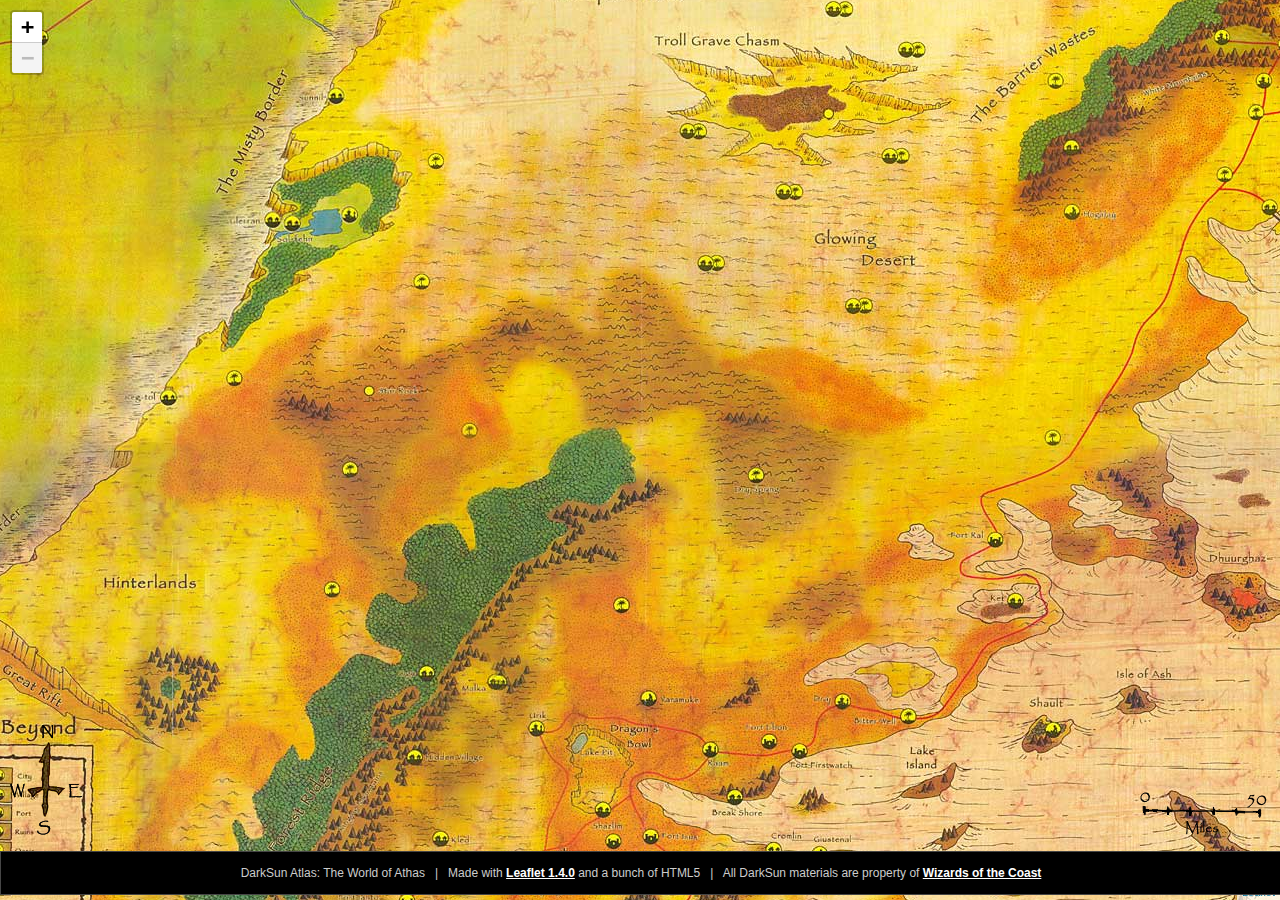
<file: darksun/index.html>
<!doctype html>
<html lang="en">
	<head>
		<meta charset="utf-8">
		<meta name="viewport" content="width=device-width, initial-scale=1, shrink-to-fit=no">
		<meta name="description" content="An interactive atlas devoted to the Dungeons and Dragons campaign setting of DarkSun.">
		<meta name="author" content="Randy Ostridge">

		<title>DarkSun Atlas: The World of Athas</title>

		<link href="css/styles.css" rel="stylesheet">
		<link href="css/leaflet.css" rel="stylesheet">
		<script src="https://ajax.googleapis.com/ajax/libs/jquery/3.3.1/jquery.min.js"></script>
		<script src="js/leaflet.js"></script>
		<script src="js/scripts.js"></script>     
        <script>
            $(document).ready(function(){
            
                $.get({url: "onload_ds_athas.php",
                        data: {"action": "test"}, 
                        success: function(result){
                            console.log(result);
                            for (index = 0; index < result.length; ++index)
                            {
                                //var info = xmlDoc.getElementsByTagName('landmark');
                                var _type = result[index]['al2_type'];
                                if (_type == 'Village') {
                                    var symbol = '<img style="float:right;" src="images/village.png" alt="'+_type+'">';
                                }
                                if (_type == 'City') {
                                    var symbol = '<img style="float:right;" src="images/city.png" alt="'+_type+'">';
                                }
                                if (_type == 'Fortress') {
                                    var symbol = '<img style="float:right;" src="images/fortress.png" alt="'+_type+'s">';
                                }
                                if (_type == 'Oasis') {
                                    var symbol = '<img style="float:right;" src="images/oasis.png" alt="'+_type+'">';
                                }
                                if (_type == 'Ruins') {
                                    var symbol = '<img style="float:right;" src="images/ruins.png" alt="'+_type+'">';
                                }
                                if (_type == 'Special') {
                                    var symbol = '<img style="float:right;" src="images/special.png" alt="'+_type+'">';
                                }
                                alert(_type);
                                var pop = info[0].getAttribute('population');
                                var ref = info[0].getAttribute('ref');

                                var content = xmlDoc.getElementsByTagName('text');
                                var details = content[0].childNodes[1].data;

                                var txt = '<h3>' + title + '</h3>' + symbol + 'Type: ' + _type + '<br>Population: ' + pop + '<br><br>' + details + '<br><hr><br><i>Reference: ' + ref + '</i>';
                                        
                                L.popup({maxWidth:600, keepInView:true}).setLatLng(latlng).setContent(txt).openOn(map);
                                L.marker([708,641], {icon: icon}).addTo(map).bindPopup("I am a green leaf.");
                            }
                            
                }});
            
            });
            var LeafIcon = L.Icon.extend({
                options: {
                    iconUrl: 'images/marker.png',
                    iconSize:     [24, 24],
                    shadowSize:   [50, 64],
                    iconAnchor:   [22, 94],
                    shadowAnchor: [4, 62],
                    popupAnchor:  [-12, -100]
                }
            });
            var icon = new LeafIcon();
        </script>
        

	</head>

	<body>
            <div class="full-width full-height no-margin no-padding">
                    <div id="map" class="full-height">
                        <div id="info"><p>DarkSun Atlas: The World of Athas &nbsp;&nbsp;|&nbsp;&nbsp; Made with <a href="https://leafletjs.com/" target="_blank">Leaflet 1.4.0</a> and a bunch of HTML5 &nbsp;&nbsp;|&nbsp;&nbsp; All DarkSun materials are property of <a href="http://dnd.wizards.com/" target="_blank">Wizards of the Coast</a></p></div>
                        <div>
                            <div id="compass"><img src="images/compass.png"></div>
                            <div id="scale"><img src="images/scale.png"></div>
                        </div>
                        
                </div></div>
                <script>
                        var bounds = [[0,0], [2400,1832]];
                        var map = L.map('map', {
                            crs: L.CRS.Simple,
                            center: [0,500],
                            maxBounds: bounds,
                            maxBoundsViscosity: 1.0,
                            zoom: -1
                        });
                        
                        var image = L.imageOverlay('images/athas_map.jpg', bounds).addTo(map);
                        map.fitBounds(bounds);
                    </script>
    </body>
    
</html>
</file>
<file: darksun/css/styles.css>
html, body {
	height: 100%;
	background-color: #000000;
	margin: 0px;
	padding: 0px;
}

.full-height {
	height: 100%;
}

.full-width {
	width: 100%
}

#map {
	max-width: 1832px;
	margin: 0 auto;
}

#compass {
	position: absolute;
	bottom: 60px;
	left: 10px;
	z-index: 5000;
}

#scale {
	position: absolute;
	bottom: 60px;
	right: 10px;
	z-index: 5001;
}

#info {
	width: 100%;
	position: absolute;
	bottom: 0px;
	z-index: 5002;
	background-color: #000000;
	border: 1px solid #464646;
	color: #cccccc;
	text-align: center;
	margin-top: 5px;
	margin-bottom: 5px;
	padding: 0px;
}

#info a:link, #info a:visited {
	color: #FFFFFF;
	text-decoration: underline;
	font-weight: bold;
}

#info a:hover {
	color: #EFB252;
	text-decoration: underline;
	font-weight: bold;
}

.marker-icon {
	width: 150px;
	color: #000000;
	text-align: center;
}

.no-padding {
	padding: 0px;
}

.no-margin {
	margin: 0px;
}

.right {
	float: right:
}

.left {
	float: left;
}
</file>
<file: darksun/css/leaflet.css>
/* required styles */

.leaflet-pane,
.leaflet-tile,
.leaflet-marker-icon,
.leaflet-marker-shadow,
.leaflet-tile-container,
.leaflet-pane > svg,
.leaflet-pane > canvas,
.leaflet-zoom-box,
.leaflet-image-layer,
.leaflet-layer {
	position: absolute;
	left: 0;
	top: 0;
	}
.leaflet-container {
	overflow: hidden;
	}
.leaflet-tile,
.leaflet-marker-icon,
.leaflet-marker-shadow {
	-webkit-user-select: none;
	   -moz-user-select: none;
	        user-select: none;
	  -webkit-user-drag: none;
	}
/* Safari renders non-retina tile on retina better with this, but Chrome is worse */
.leaflet-safari .leaflet-tile {
	image-rendering: -webkit-optimize-contrast;
	}
/* hack that prevents hw layers "stretching" when loading new tiles */
.leaflet-safari .leaflet-tile-container {
	width: 1600px;
	height: 1600px;
	-webkit-transform-origin: 0 0;
	}
.leaflet-marker-icon,
.leaflet-marker-shadow {
	display: block;
	}
/* .leaflet-container svg: reset svg max-width decleration shipped in Joomla! (joomla.org) 3.x */
/* .leaflet-container img: map is broken in FF if you have max-width: 100% on tiles */
.leaflet-container .leaflet-overlay-pane svg,
.leaflet-container .leaflet-marker-pane img,
.leaflet-container .leaflet-shadow-pane img,
.leaflet-container .leaflet-tile-pane img,
.leaflet-container img.leaflet-image-layer,
.leaflet-container .leaflet-tile {
	max-width: none !important;
	max-height: none !important;
	}

.leaflet-container.leaflet-touch-zoom {
	-ms-touch-action: pan-x pan-y;
	touch-action: pan-x pan-y;
	}
.leaflet-container.leaflet-touch-drag {
	-ms-touch-action: pinch-zoom;
	/* Fallback for FF which doesn't support pinch-zoom */
	touch-action: none;
	touch-action: pinch-zoom;
}
.leaflet-container.leaflet-touch-drag.leaflet-touch-zoom {
	-ms-touch-action: none;
	touch-action: none;
}
.leaflet-container {
	-webkit-tap-highlight-color: transparent;
}
.leaflet-container a {
	-webkit-tap-highlight-color: rgba(51, 181, 229, 0.4);
}
.leaflet-tile {
	filter: inherit;
	visibility: hidden;
	}
.leaflet-tile-loaded {
	visibility: inherit;
	}
.leaflet-zoom-box {
	width: 0;
	height: 0;
	-moz-box-sizing: border-box;
	     box-sizing: border-box;
	z-index: 800;
	}
/* workaround for https://bugzilla.mozilla.org/show_bug.cgi?id=888319 */
.leaflet-overlay-pane svg {
	-moz-user-select: none;
	}

.leaflet-pane         { z-index: 400; }

.leaflet-tile-pane    { z-index: 200; }
.leaflet-overlay-pane { z-index: 400; }
.leaflet-shadow-pane  { z-index: 500; }
.leaflet-marker-pane  { z-index: 600; }
.leaflet-tooltip-pane   { z-index: 650; }
.leaflet-popup-pane   { z-index: 700; }

.leaflet-map-pane canvas { z-index: 100; }
.leaflet-map-pane svg    { z-index: 200; }

.leaflet-vml-shape {
	width: 1px;
	height: 1px;
	}
.lvml {
	behavior: url(#default#VML);
	display: inline-block;
	position: absolute;
	}


/* control positioning */

.leaflet-control {
	position: relative;
	z-index: 800;
	pointer-events: visiblePainted; /* IE 9-10 doesn't have auto */
	pointer-events: auto;
	}
.leaflet-top,
.leaflet-bottom {
	position: absolute;
	z-index: 1000;
	pointer-events: none;
	}
.leaflet-top {
	top: 0;
	}
.leaflet-right {
	right: 0;
	}
.leaflet-bottom {
	bottom: 0;
	}
.leaflet-left {
	left: 0;
	}
.leaflet-control {
	float: left;
	clear: both;
	}
.leaflet-right .leaflet-control {
	float: right;
	}
.leaflet-top .leaflet-control {
	margin-top: 10px;
	}
.leaflet-bottom .leaflet-control {
	margin-bottom: 10px;
	}
.leaflet-left .leaflet-control {
	margin-left: 10px;
	}
.leaflet-right .leaflet-control {
	margin-right: 10px;
	}


/* zoom and fade animations */

.leaflet-fade-anim .leaflet-tile {
	will-change: opacity;
	}
.leaflet-fade-anim .leaflet-popup {
	opacity: 0;
	-webkit-transition: opacity 0.2s linear;
	   -moz-transition: opacity 0.2s linear;
	        transition: opacity 0.2s linear;
	}
.leaflet-fade-anim .leaflet-map-pane .leaflet-popup {
	opacity: 1;
	}
.leaflet-zoom-animated {
	-webkit-transform-origin: 0 0;
	    -ms-transform-origin: 0 0;
	        transform-origin: 0 0;
	}
.leaflet-zoom-anim .leaflet-zoom-animated {
	will-change: transform;
	}
.leaflet-zoom-anim .leaflet-zoom-animated {
	-webkit-transition: -webkit-transform 0.25s cubic-bezier(0,0,0.25,1);
	   -moz-transition:    -moz-transform 0.25s cubic-bezier(0,0,0.25,1);
	        transition:         transform 0.25s cubic-bezier(0,0,0.25,1);
	}
.leaflet-zoom-anim .leaflet-tile,
.leaflet-pan-anim .leaflet-tile {
	-webkit-transition: none;
	   -moz-transition: none;
	        transition: none;
	}

.leaflet-zoom-anim .leaflet-zoom-hide {
	visibility: hidden;
	}


/* cursors */

.leaflet-interactive {
	cursor: pointer;
	}
.leaflet-grab {
	cursor: -webkit-grab;
	cursor:    -moz-grab;
	cursor:         grab;
	}
.leaflet-crosshair,
.leaflet-crosshair .leaflet-interactive {
	cursor: crosshair;
	}
.leaflet-popup-pane,
.leaflet-control {
	cursor: auto;
	}
.leaflet-dragging .leaflet-grab,
.leaflet-dragging .leaflet-grab .leaflet-interactive,
.leaflet-dragging .leaflet-marker-draggable {
	cursor: move;
	cursor: -webkit-grabbing;
	cursor:    -moz-grabbing;
	cursor:         grabbing;
	}

/* marker & overlays interactivity */
.leaflet-marker-icon,
.leaflet-marker-shadow,
.leaflet-image-layer,
.leaflet-pane > svg path,
.leaflet-tile-container {
	pointer-events: none;
	}

.leaflet-marker-icon.leaflet-interactive,
.leaflet-image-layer.leaflet-interactive,
.leaflet-pane > svg path.leaflet-interactive {
	pointer-events: visiblePainted; /* IE 9-10 doesn't have auto */
	pointer-events: auto;
	}

/* visual tweaks */

.leaflet-container {
	background: #ddd;
	outline: 0;
	}
.leaflet-container a {
	color: #0078A8;
	}
.leaflet-container a.leaflet-active {
	outline: 2px solid orange;
	}
.leaflet-zoom-box {
	border: 2px dotted #38f;
	background: rgba(255,255,255,0.5);
	}


/* general typography */
.leaflet-container {
	font: 12px/1.5 "Helvetica Neue", Arial, Helvetica, sans-serif;
	}


/* general toolbar styles */

.leaflet-bar {
	box-shadow: 0 1px 5px rgba(0,0,0,0.65);
	border-radius: 4px;
	}
.leaflet-bar a,
.leaflet-bar a:hover {
	background-color: #fff;
	border-bottom: 1px solid #ccc;
	width: 26px;
	height: 26px;
	line-height: 26px;
	display: block;
	text-align: center;
	text-decoration: none;
	color: black;
	}
.leaflet-bar a,
.leaflet-control-layers-toggle {
	background-position: 50% 50%;
	background-repeat: no-repeat;
	display: block;
	}
.leaflet-bar a:hover {
	background-color: #f4f4f4;
	}
.leaflet-bar a:first-child {
	border-top-left-radius: 4px;
	border-top-right-radius: 4px;
	}
.leaflet-bar a:last-child {
	border-bottom-left-radius: 4px;
	border-bottom-right-radius: 4px;
	border-bottom: none;
	}
.leaflet-bar a.leaflet-disabled {
	cursor: default;
	background-color: #f4f4f4;
	color: #bbb;
	}

.leaflet-touch .leaflet-bar a {
	width: 30px;
	height: 30px;
	line-height: 30px;
	}
.leaflet-touch .leaflet-bar a:first-child {
	border-top-left-radius: 2px;
	border-top-right-radius: 2px;
	}
.leaflet-touch .leaflet-bar a:last-child {
	border-bottom-left-radius: 2px;
	border-bottom-right-radius: 2px;
	}

/* zoom control */

.leaflet-control-zoom-in,
.leaflet-control-zoom-out {
	font: bold 18px 'Lucida Console', Monaco, monospace;
	text-indent: 1px;
	}

.leaflet-touch .leaflet-control-zoom-in, .leaflet-touch .leaflet-control-zoom-out  {
	font-size: 22px;
	}


/* layers control */

.leaflet-control-layers {
	box-shadow: 0 1px 5px rgba(0,0,0,0.4);
	background: #fff;
	border-radius: 5px;
	}
.leaflet-control-layers-toggle {
	background-image: url(images/layers.png);
	width: 36px;
	height: 36px;
	}
.leaflet-retina .leaflet-control-layers-toggle {
	background-image: url(images/layers-2x.png);
	background-size: 26px 26px;
	}
.leaflet-touch .leaflet-control-layers-toggle {
	width: 44px;
	height: 44px;
	}
.leaflet-control-layers .leaflet-control-layers-list,
.leaflet-control-layers-expanded .leaflet-control-layers-toggle {
	display: none;
	}
.leaflet-control-layers-expanded .leaflet-control-layers-list {
	display: block;
	position: relative;
	}
.leaflet-control-layers-expanded {
	padding: 6px 10px 6px 6px;
	color: #333;
	background: #fff;
	}
.leaflet-control-layers-scrollbar {
	overflow-y: scroll;
	overflow-x: hidden;
	padding-right: 5px;
	}
.leaflet-control-layers-selector {
	margin-top: 2px;
	position: relative;
	top: 1px;
	}
.leaflet-control-layers label {
	display: block;
	}
.leaflet-control-layers-separator {
	height: 0;
	border-top: 1px solid #ddd;
	margin: 5px -10px 5px -6px;
	}

/* Default icon URLs */
.leaflet-default-icon-path {
	background-image: url(images/marker-icon.png);
	}


/* attribution and scale controls */

.leaflet-container .leaflet-control-attribution {
	background: #fff;
	background: rgba(255, 255, 255, 0.7);
	margin: 0;
	}
.leaflet-control-attribution,
.leaflet-control-scale-line {
	padding: 0 5px;
	color: #333;
	}
.leaflet-control-attribution a {
	text-decoration: none;
	}
.leaflet-control-attribution a:hover {
	text-decoration: underline;
	}
.leaflet-container .leaflet-control-attribution,
.leaflet-container .leaflet-control-scale {
	font-size: 11px;
	}
.leaflet-left .leaflet-control-scale {
	margin-left: 5px;
	}
.leaflet-bottom .leaflet-control-scale {
	margin-bottom: 5px;
	}
.leaflet-control-scale-line {
	border: 2px solid #777;
	border-top: none;
	line-height: 1.1;
	padding: 2px 5px 1px;
	font-size: 11px;
	white-space: nowrap;
	overflow: hidden;
	-moz-box-sizing: border-box;
	     box-sizing: border-box;

	background: #fff;
	background: rgba(255, 255, 255, 0.5);
	}
.leaflet-control-scale-line:not(:first-child) {
	border-top: 2px solid #777;
	border-bottom: none;
	margin-top: -2px;
	}
.leaflet-control-scale-line:not(:first-child):not(:last-child) {
	border-bottom: 2px solid #777;
	}

.leaflet-touch .leaflet-control-attribution,
.leaflet-touch .leaflet-control-layers,
.leaflet-touch .leaflet-bar {
	box-shadow: none;
	}
.leaflet-touch .leaflet-control-layers,
.leaflet-touch .leaflet-bar {
	border: 2px solid rgba(0,0,0,0.2);
	background-clip: padding-box;
	}


/* popup */

.leaflet-popup {
	position: absolute;
	text-align: center;
	margin-bottom: 20px;
	}
.leaflet-popup-content-wrapper {
	padding: 1px;
	text-align: left;
	border-radius: 12px;
	}
.leaflet-popup-content {
	margin: 13px 19px;
	line-height: 1.4;
	}
.leaflet-popup-content p {
	margin: 18px 0;
	}
.leaflet-popup-tip-container {
	width: 40px;
	height: 20px;
	position: absolute;
	left: 50%;
	margin-left: -20px;
	overflow: hidden;
	pointer-events: none;
	}
.leaflet-popup-tip {
	width: 17px;
	height: 17px;
	padding: 1px;

	margin: -10px auto 0;

	-webkit-transform: rotate(45deg);
	   -moz-transform: rotate(45deg);
	    -ms-transform: rotate(45deg);
	        transform: rotate(45deg);
	}
.leaflet-popup-content-wrapper,
.leaflet-popup-tip {
	background: white;
	color: #333;
	box-shadow: 0 3px 14px rgba(0,0,0,0.4);
	}
.leaflet-container a.leaflet-popup-close-button {
	position: absolute;
	top: 0;
	right: 0;
	padding: 4px 4px 0 0;
	border: none;
	text-align: center;
	width: 18px;
	height: 14px;
	font: 16px/14px Tahoma, Verdana, sans-serif;
	color: #c3c3c3;
	text-decoration: none;
	font-weight: bold;
	background: transparent;
	}
.leaflet-container a.leaflet-popup-close-button:hover {
	color: #999;
	}
.leaflet-popup-scrolled {
	overflow: auto;
	border-bottom: 1px solid #ddd;
	border-top: 1px solid #ddd;
	}

.leaflet-oldie .leaflet-popup-content-wrapper {
	zoom: 1;
	}
.leaflet-oldie .leaflet-popup-tip {
	width: 24px;
	margin: 0 auto;

	-ms-filter: "progid:DXImageTransform.Microsoft.Matrix(M11=0.70710678, M12=0.70710678, M21=-0.70710678, M22=0.70710678)";
	filter: progid:DXImageTransform.Microsoft.Matrix(M11=0.70710678, M12=0.70710678, M21=-0.70710678, M22=0.70710678);
	}
.leaflet-oldie .leaflet-popup-tip-container {
	margin-top: -1px;
	}

.leaflet-oldie .leaflet-control-zoom,
.leaflet-oldie .leaflet-control-layers,
.leaflet-oldie .leaflet-popup-content-wrapper,
.leaflet-oldie .leaflet-popup-tip {
	border: 1px solid #999;
	}


/* div icon */

.leaflet-div-icon {
	background: #fff;
	border: 1px solid #666;
	}


/* Tooltip */
/* Base styles for the element that has a tooltip */
.leaflet-tooltip {
	position: absolute;
	padding: 6px;
	background-color: #fff;
	border: 1px solid #fff;
	border-radius: 3px;
	color: #222;
	white-space: nowrap;
	-webkit-user-select: none;
	-moz-user-select: none;
	-ms-user-select: none;
	user-select: none;
	pointer-events: none;
	box-shadow: 0 1px 3px rgba(0,0,0,0.4);
	}
.leaflet-tooltip.leaflet-clickable {
	cursor: pointer;
	pointer-events: auto;
	}
.leaflet-tooltip-top:before,
.leaflet-tooltip-bottom:before,
.leaflet-tooltip-left:before,
.leaflet-tooltip-right:before {
	position: absolute;
	pointer-events: none;
	border: 6px solid transparent;
	background: transparent;
	content: "";
	}

/* Directions */

.leaflet-tooltip-bottom {
	margin-top: 6px;
}
.leaflet-tooltip-top {
	margin-top: -6px;
}
.leaflet-tooltip-bottom:before,
.leaflet-tooltip-top:before {
	left: 50%;
	margin-left: -6px;
	}
.leaflet-tooltip-top:before {
	bottom: 0;
	margin-bottom: -12px;
	border-top-color: #fff;
	}
.leaflet-tooltip-bottom:before {
	top: 0;
	margin-top: -12px;
	margin-left: -6px;
	border-bottom-color: #fff;
	}
.leaflet-tooltip-left {
	margin-left: -6px;
}
.leaflet-tooltip-right {
	margin-left: 6px;
}
.leaflet-tooltip-left:before,
.leaflet-tooltip-right:before {
	top: 50%;
	margin-top: -6px;
	}
.leaflet-tooltip-left:before {
	right: 0;
	margin-right: -12px;
	border-left-color: #fff;
	}
.leaflet-tooltip-right:before {
	left: 0;
	margin-left: -12px;
	border-right-color: #fff;
	}
</file>
